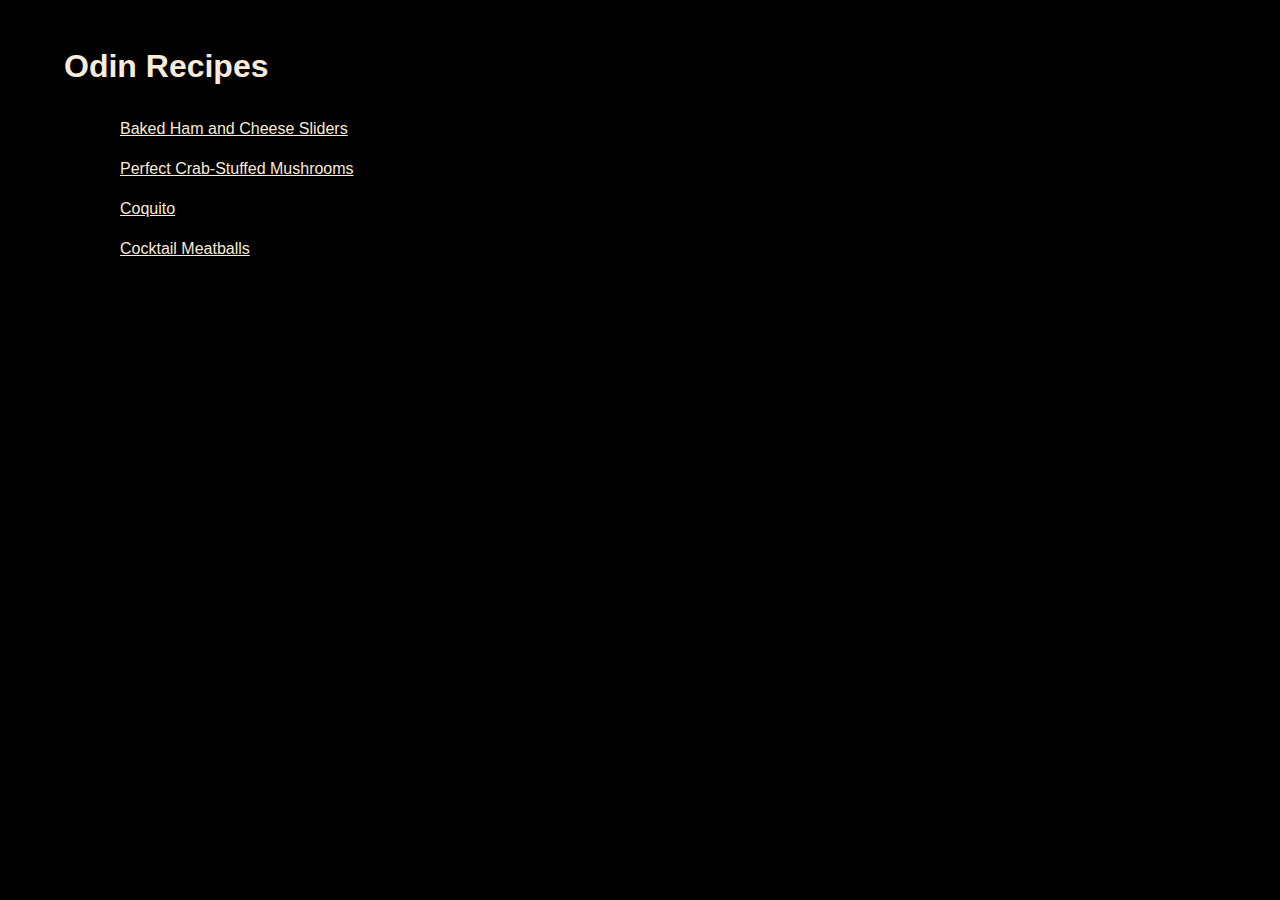
<file: index.html>
<!DOCTYPE html>
<html lang="en">
<head>
    <meta charset="UTF-8">
    <meta name="viewport" content="width=device-width, initial-scale=1.0">
    <title>Odin Recipes</title>
    <link rel="stylesheet" href="style.css">
    <link rel="stylesheet" href="https://code.cdn.mozilla.net/fonts/fira.css">
</head>
<body>
    <h1>Odin Recipes</h1>
    <ul style="list-style-type:none;">
        <li><a href="./recipes/hamCheeseSliders.html">Baked Ham and Cheese Sliders</a></li>
        <li><a href="./recipes/crabMushrooms.html">Perfect Crab-Stuffed Mushrooms</a></li>
        <li><a href="./recipes/coquito.html">Coquito</a></li>
        <li><a href="./recipes/cocktailMeatballs.html">Cocktail Meatballs</a></li>
    </ul>
</body>
</html>
</file>
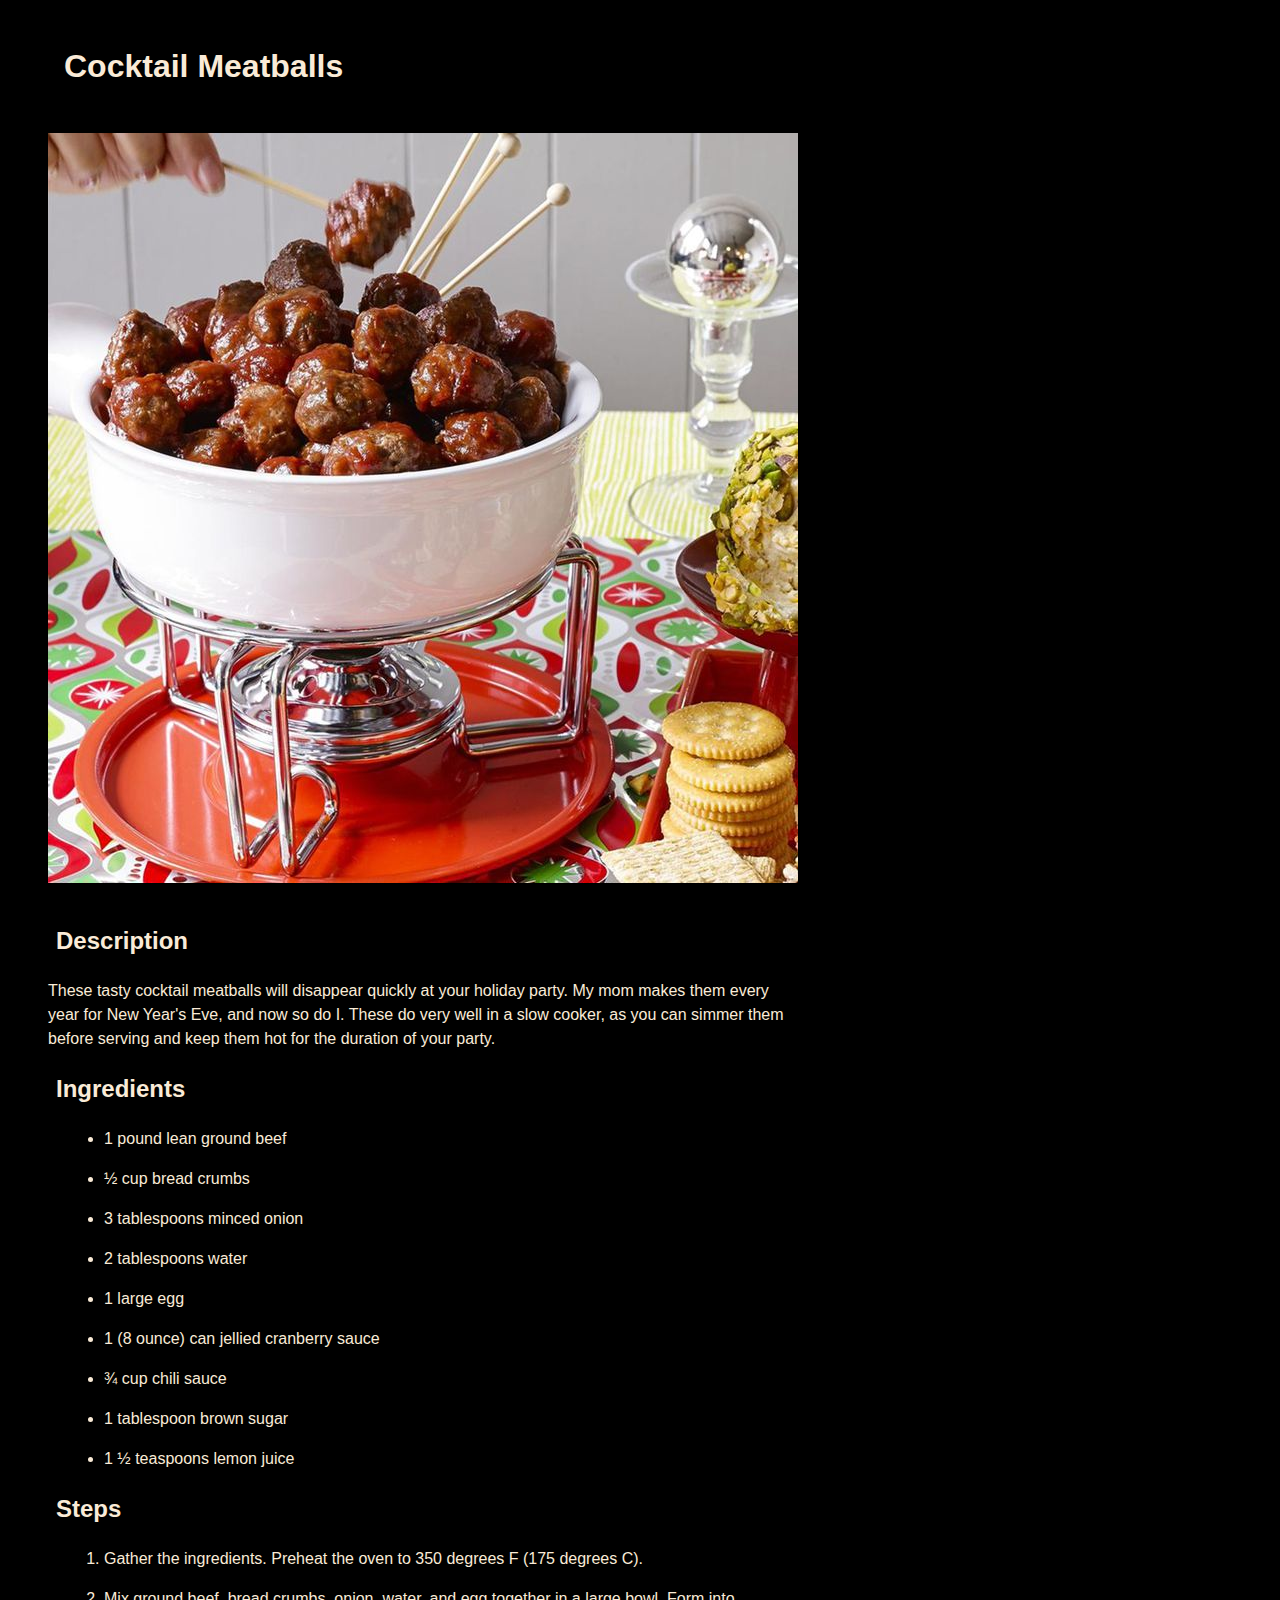
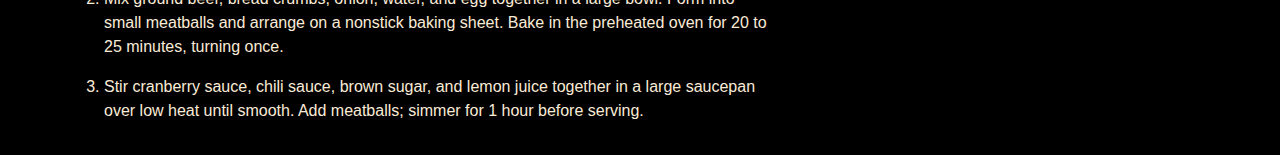
<file: recipes/cocktailMeatballs.html>
<!DOCTYPE html>
<html lang="en">
<head>
    <meta charset="UTF-8">
    <meta name="viewport" content="width=device-width, initial-scale=1.0">
    <title>Cocktail Meatballs</title>
    <link rel="stylesheet" href="../style.css">
    <link rel="stylesheet" href="https://code.cdn.mozilla.net/fonts/fira.css">
</head>
<body>
    <h1>Cocktail Meatballs</h1>
        <img src="./images/cocktailMeatballs.jpg">

    <h2>Description</h2>
        <p>These tasty cocktail meatballs will disappear quickly at your holiday party. My mom makes them every year for New Year's Eve, and now so do I. These do very well in a slow cooker, as you can simmer them before serving and keep them hot for the duration of your party.</p>

    <h2>Ingredients</h2>
        <ul>
            <li>1 pound lean ground beef</li>
            <li>½ cup bread crumbs</li>
            <li>3 tablespoons minced onion</li>
            <li>2 tablespoons water</li>
            <li>1 large egg</li>
            <li>1 (8 ounce) can jellied cranberry sauce</li>
            <li>¾ cup chili sauce</li>
            <li>1 tablespoon brown sugar</li>
            <li>1 ½ teaspoons lemon juice</li>
        </ul>
        
    <h2>Steps</h2>
        <ol>
            <li>Gather the ingredients. Preheat the oven to 350 degrees F (175 degrees C).</li>
            <li>Mix ground beef, bread crumbs, onion, water, and egg together in a large bowl. Form into small meatballs and arrange on a nonstick baking sheet. Bake in the preheated oven for 20 to 25 minutes, turning once.</li>
            <li>Stir cranberry sauce, chili sauce, brown sugar, and lemon juice together in a large saucepan over low heat until smooth. Add meatballs; simmer for 1 hour before serving.</li>
        </ol>
</body>
</html>
</file>
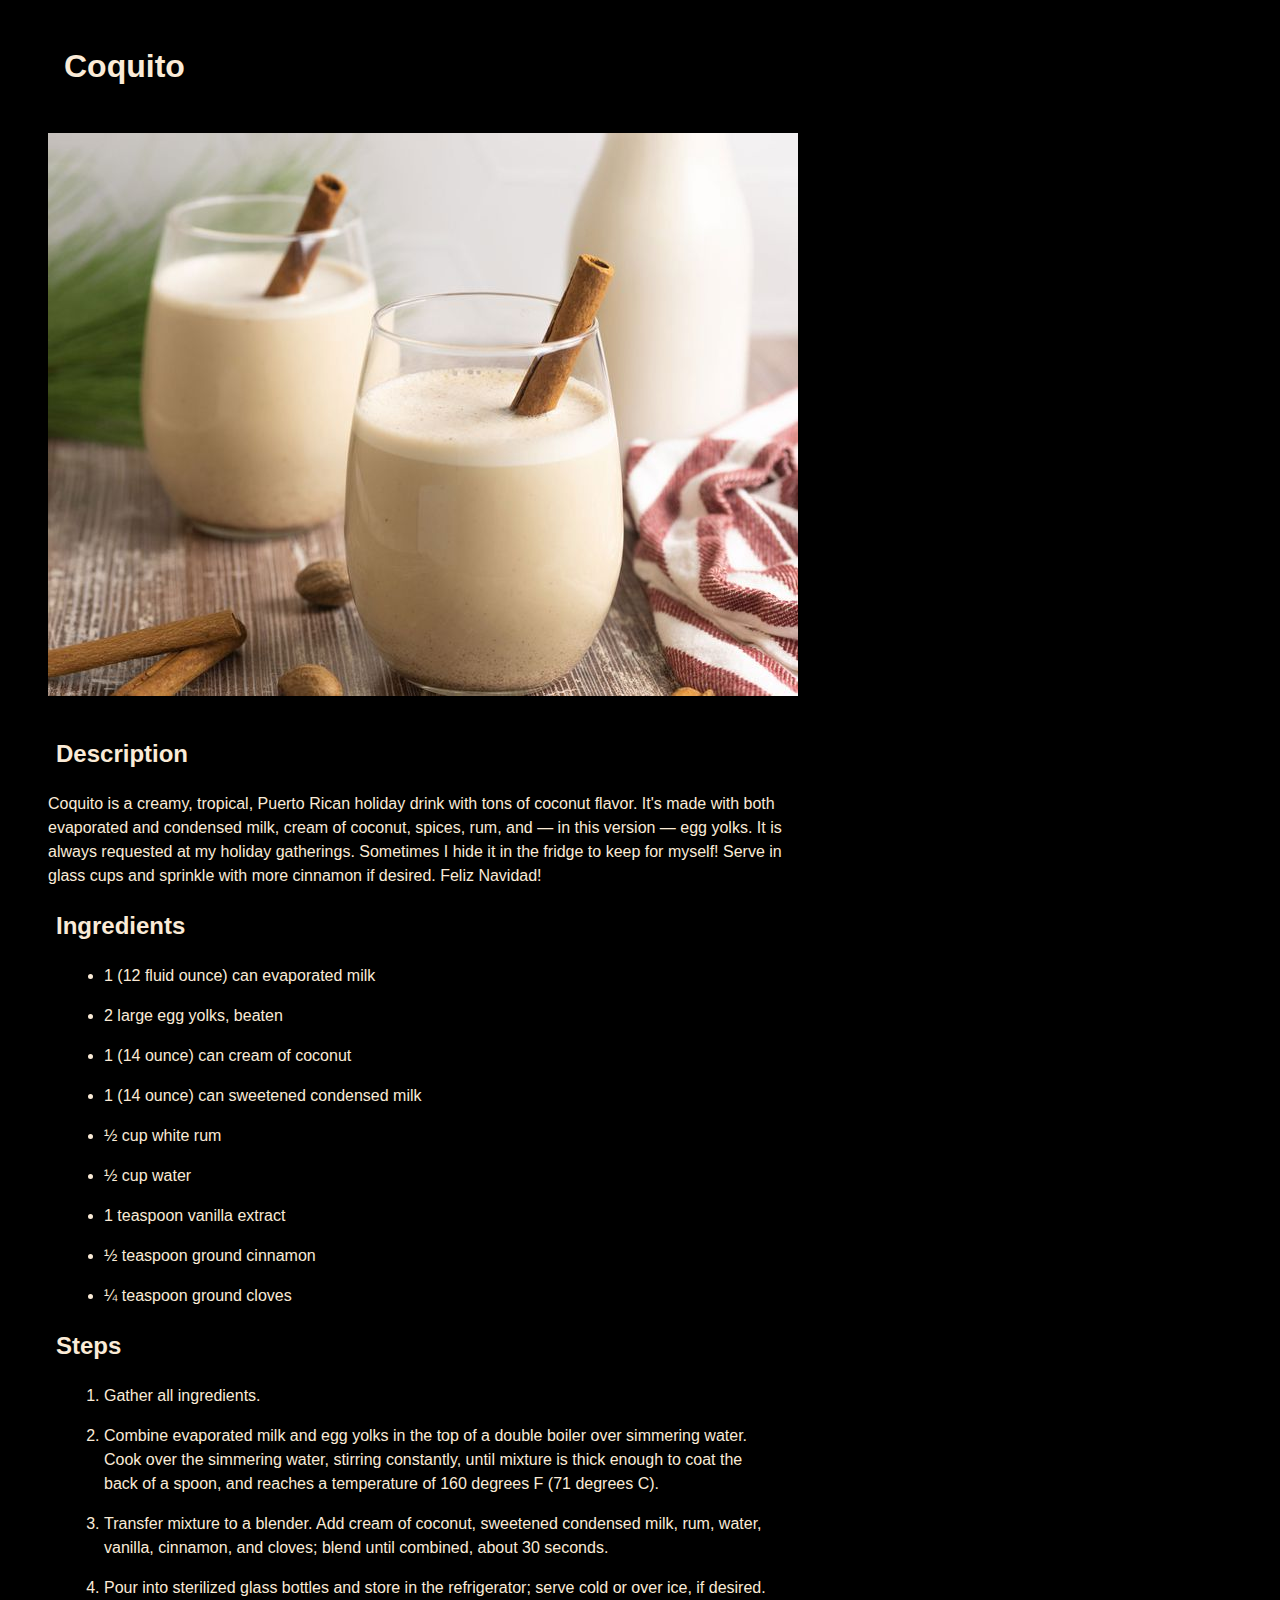
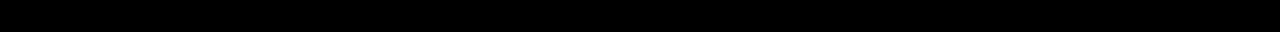
<file: recipes/coquito.html>
<!DOCTYPE html>
<html lang="en">
<head>
    <meta charset="UTF-8">
    <meta name="viewport" content="width=device-width, initial-scale=1.0">
    <title>Coquito</title>
    <link rel="stylesheet" href="../style.css">
    <link rel="stylesheet" href="https://code.cdn.mozilla.net/fonts/fira.css">
</head>
<body>
    <h1>Coquito</h1>
        <img src="./images/coquito.jpg">

    <h2>Description</h2>
        <p>Coquito is a creamy, tropical, Puerto Rican holiday drink with tons of coconut flavor. It's made with both evaporated and condensed milk, cream of coconut, spices, rum, and — in this version — egg yolks. It is always requested at my holiday gatherings. Sometimes I hide it in the fridge to keep for myself! Serve in glass cups and sprinkle with more cinnamon if desired. Feliz Navidad!</p>

    <h2>Ingredients</h2>
        <ul>
            <li>1 (12 fluid ounce) can evaporated milk</li>
            <li>2 large egg yolks, beaten</li>
            <li>1 (14 ounce) can cream of coconut</li>
            <li>1 (14 ounce) can sweetened condensed milk</li>
            <li>½ cup white rum</li>
            <li>½ cup water</li>
            <li>1 teaspoon vanilla extract</li>
            <li>½ teaspoon ground cinnamon</li>
            <li>¼ teaspoon ground cloves</li>
        </ul>

    <h2>Steps</h2>
        <ol>
<li>Gather all ingredients.</li>
            <li>Combine evaporated milk and egg yolks in the top of a double boiler over simmering water. Cook over the simmering water, stirring constantly, until mixture is thick enough to coat the back of a spoon, and reaches a temperature of 160 degrees F (71 degrees C).</li>
            <li>Transfer mixture to a blender. Add cream of coconut, sweetened condensed milk, rum, water, vanilla, cinnamon, and cloves; blend until combined, about 30 seconds.</li>
            <li>Pour into sterilized glass bottles and store in the refrigerator; serve cold or over ice, if desired.</li>
        </ol>
</body>
</html>
</file>
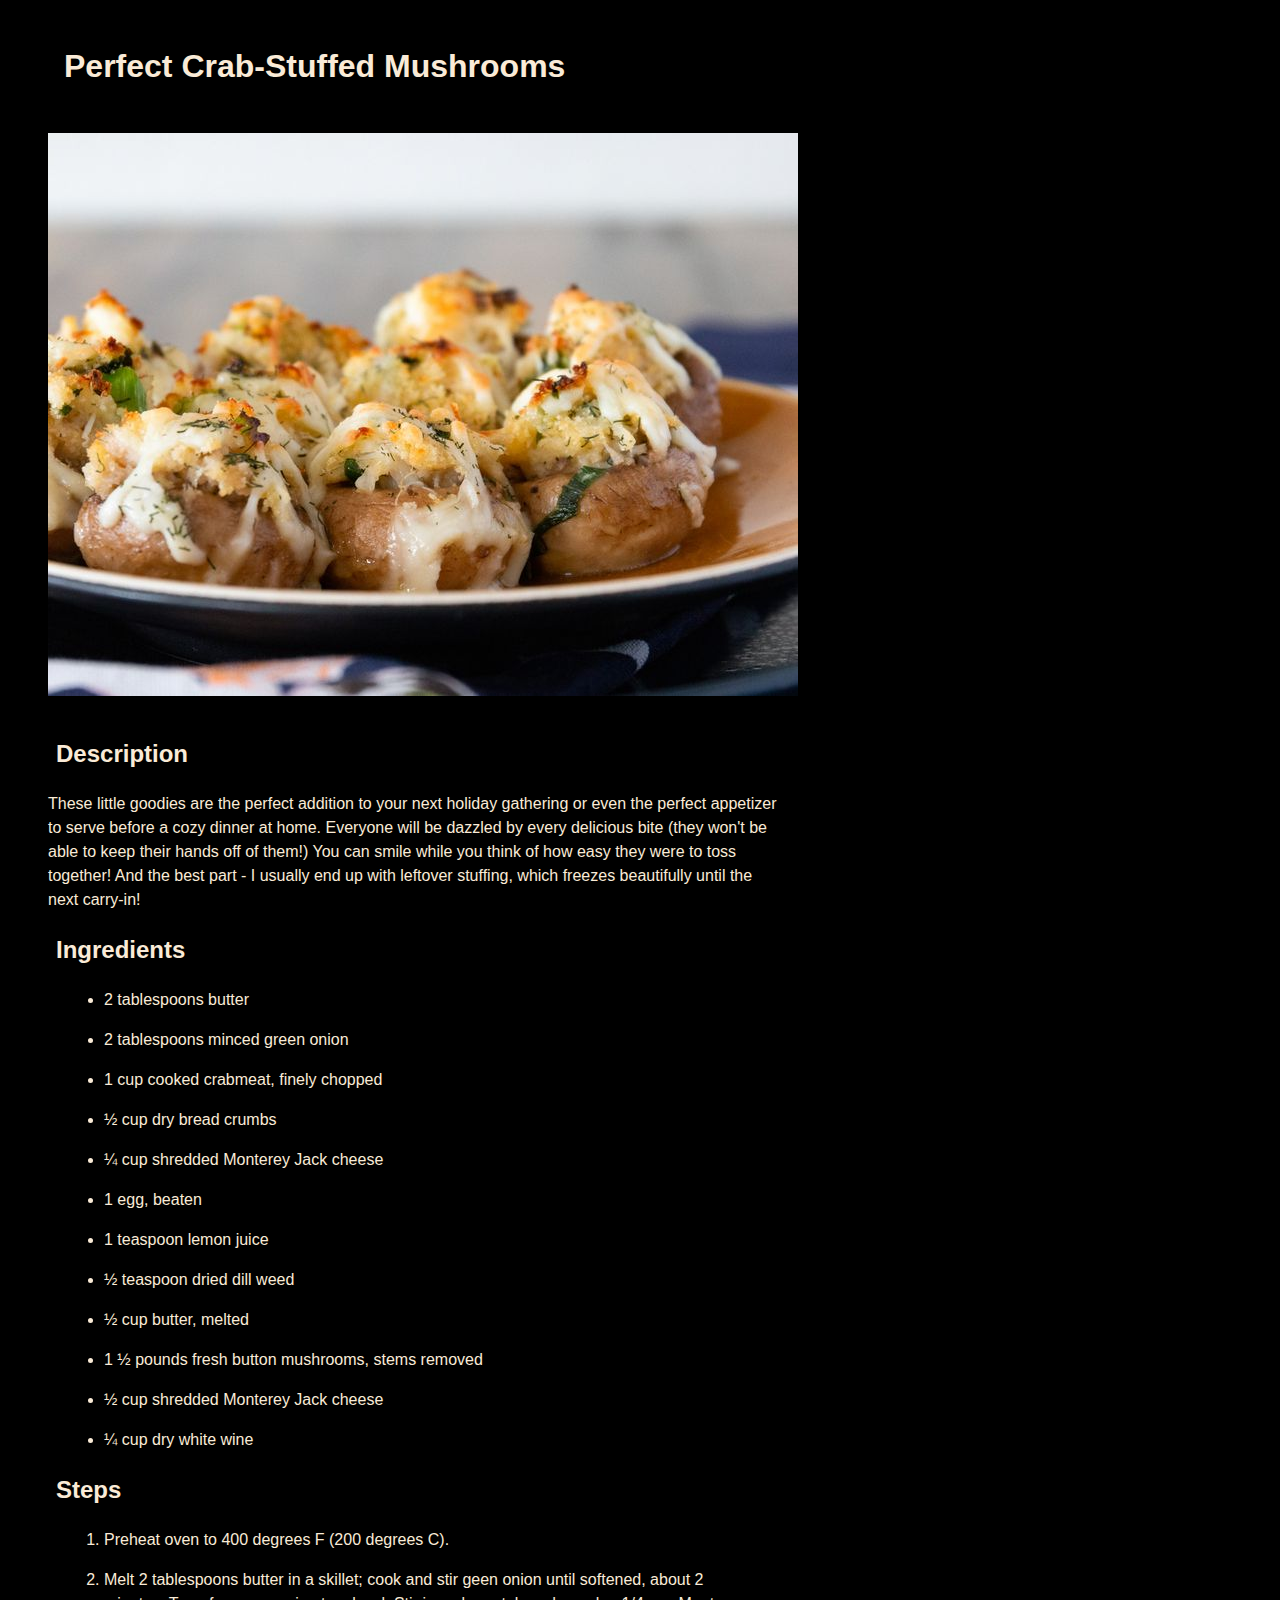
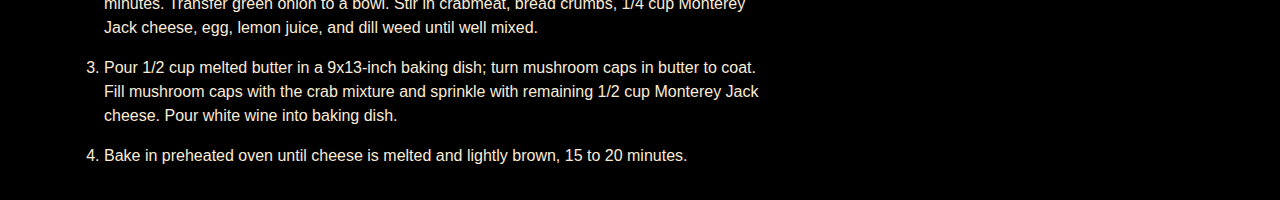
<file: recipes/crabMushrooms.html>
<!DOCTYPE html>
<html lang="en">
<head>
    <meta charset="UTF-8">
    <meta name="viewport" content="width=device-width, initial-scale=1.0">
    <title>Perfect Crab-Stuffed Mushrooms</title>
    <link rel="stylesheet" href="../style.css">
    <link rel="stylesheet" href="https://code.cdn.mozilla.net/fonts/fira.css">
</head>
<body>
    <h1>Perfect Crab-Stuffed Mushrooms</h1>
        <img src="./images/crabMushrooms.jpg">

    <h2>Description</h2>
        <p>These little goodies are the perfect addition to your next holiday gathering or even the perfect appetizer to serve before a cozy dinner at home. Everyone will be dazzled by every delicious bite (they won't be able to keep their hands off of them!) You can smile while you think of how easy they were to toss together! And the best part - I usually end up with leftover stuffing, which freezes beautifully until the next carry-in!</p>

    <h2>Ingredients</h2>
        <ul>
            <li>2 tablespoons butter</li>
            <li>2 tablespoons minced green onion</li>
            <li>1 cup cooked crabmeat, finely chopped</li>
            <li>½ cup dry bread crumbs</li>
            <li>¼ cup shredded Monterey Jack cheese</li>
            <li>1 egg, beaten</li>
            <li>1 teaspoon lemon juice</li>
            <li>½ teaspoon dried dill weed</li>
            <li>½ cup butter, melted</li>
            <li>1 ½ pounds fresh button mushrooms, stems removed</li>
            <li>½ cup shredded Monterey Jack cheese</li>
            <li>¼ cup dry white wine</li>
        </ul>

    <h2>Steps</h2>
        <ol>
            <li>Preheat oven to 400 degrees F (200 degrees C).</li>
            <li>Melt 2 tablespoons butter in a skillet; cook and stir geen onion until softened, about 2 minutes. Transfer green onion to a bowl. Stir in crabmeat, bread crumbs, 1/4 cup Monterey Jack cheese, egg, lemon juice, and dill weed until well mixed.</li>
            <li>Pour 1/2 cup melted butter in a 9x13-inch baking dish; turn mushroom caps in butter to coat. Fill mushroom caps with the crab mixture and sprinkle with remaining 1/2 cup Monterey Jack cheese. Pour white wine into baking dish.</li>
            <li>Bake in preheated oven until cheese is melted and lightly brown, 15 to 20 minutes.</li> 
        </ol>
</body>
</html>
</file>
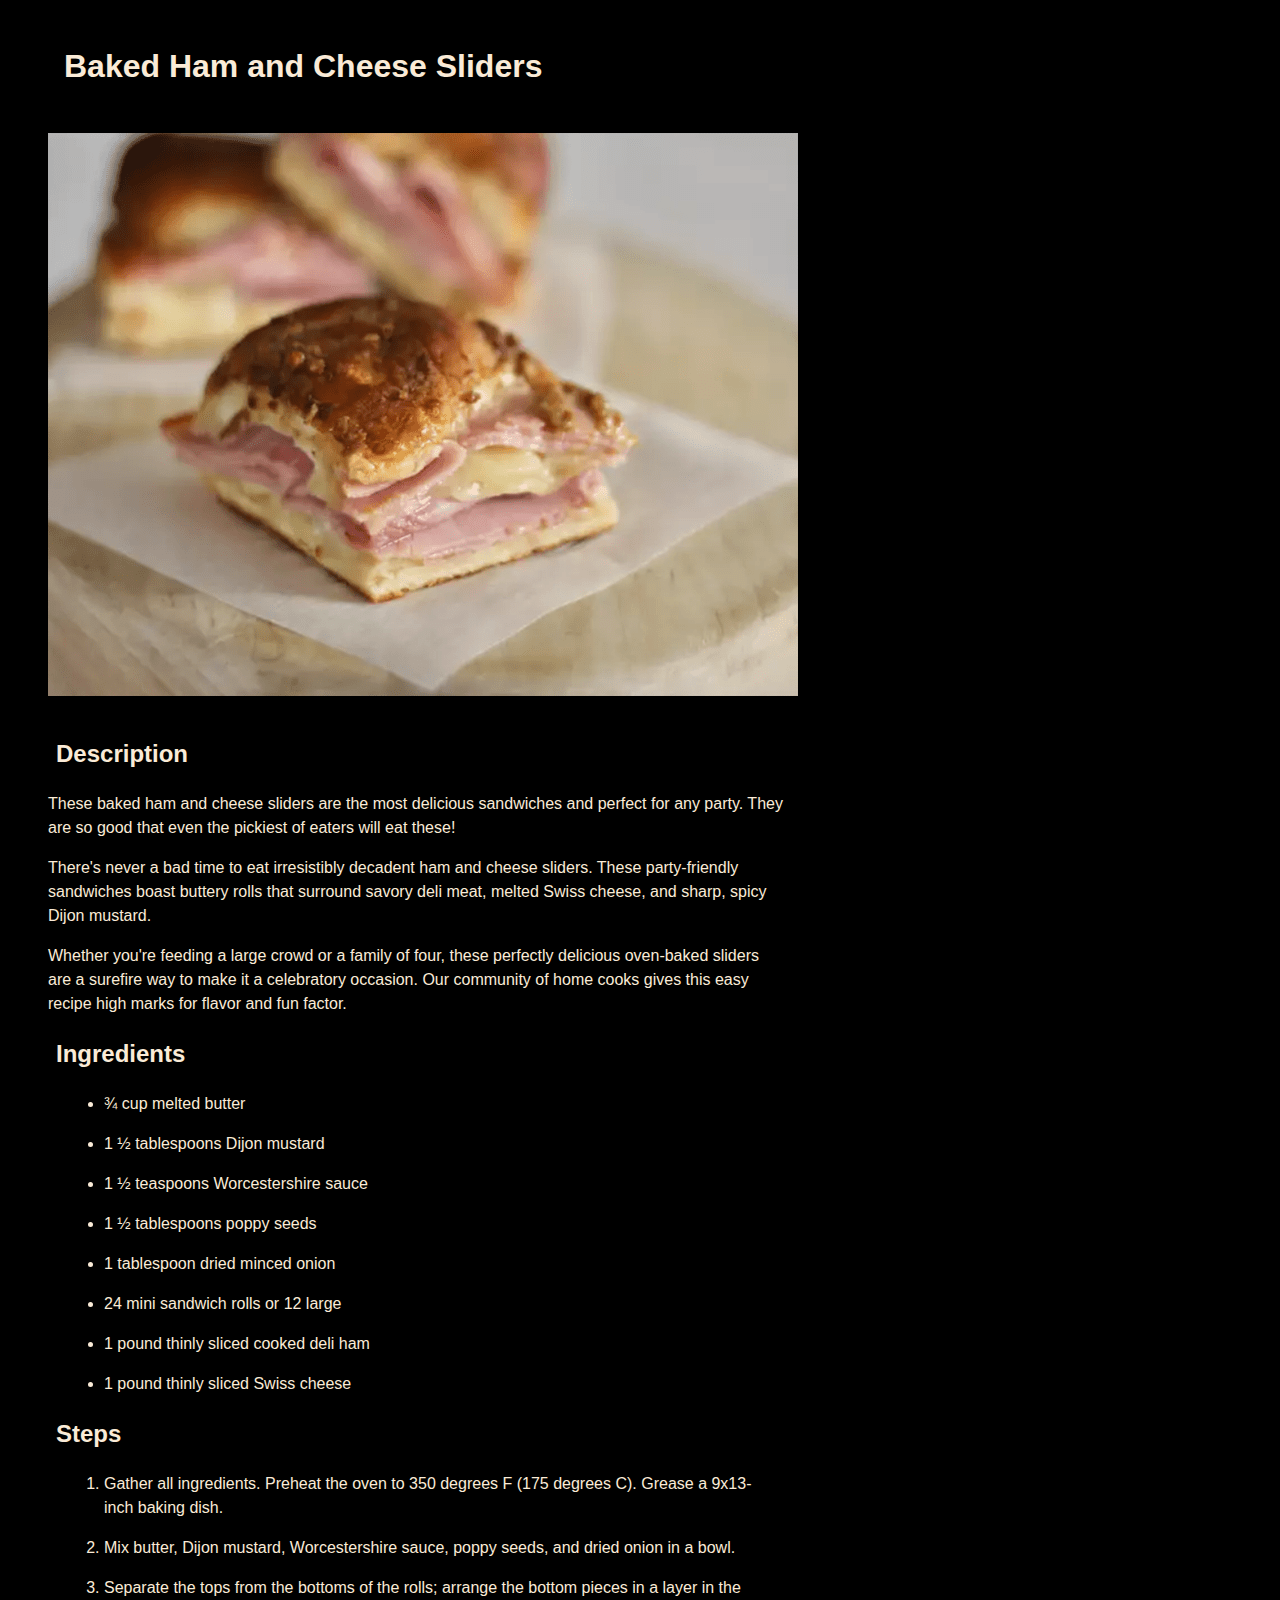
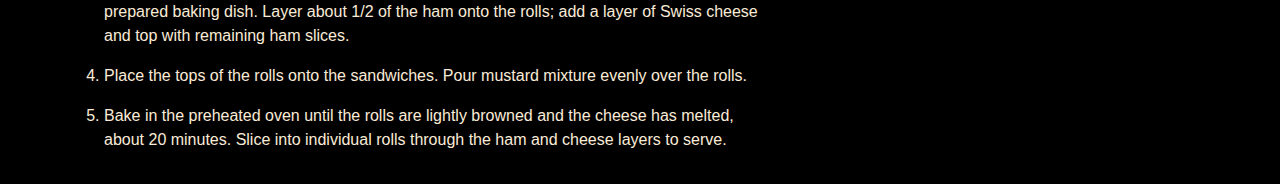
<file: recipes/hamCheeseSliders.html>
<!DOCTYPE html>
<html lang="en">
<head>
    <meta charset="UTF-8">
    <meta name="viewport" content="width=device-width, initial-scale=1.0">
    <title>Baked Ham and Cheese Sliders</title>
    <link rel="stylesheet" href="../style.css">
    <link rel="stylesheet" href="https://code.cdn.mozilla.net/fonts/fira.css">
</head>
<body>
    <h1>Baked Ham and Cheese Sliders</h1>
        <img src="./images/hamCheeseSliders.png">

    <h2>Description</h2>
        <p>These baked ham and cheese sliders are the most delicious sandwiches and perfect for any party. They are so good that even the pickiest of eaters will eat these!</p>
        <p>There's never a bad time to eat irresistibly decadent ham and cheese sliders. These party-friendly sandwiches boast buttery rolls that surround savory deli meat, melted Swiss cheese, and sharp, spicy Dijon mustard.</p>
        <p>Whether you're feeding a large crowd or a family of four, these perfectly delicious oven-baked sliders are a surefire way to make it a celebratory occasion. Our community of home cooks gives this easy recipe high marks for flavor and fun factor.</p>

    <h2>Ingredients</h2>
        <ul>
            <li>¾ cup melted butter</li>
            <li>1 ½ tablespoons Dijon mustard</li>        
            <li>1 ½ teaspoons Worcestershire sauce</li>        
            <li>1 ½ tablespoons poppy seeds</li>        
            <li>1 tablespoon dried minced onion</li>        
            <li>24 mini sandwich rolls or 12 large</li>        
            <li>1 pound thinly sliced cooked deli ham</li>        
            <li>1 pound thinly sliced Swiss cheese</li>
        </ul>

    <h2>Steps</h2>
        <ol>
            <li>Gather all ingredients. Preheat the oven to 350 degrees F (175 degrees C). Grease a 9x13-inch baking dish.</li>
            <li>Mix butter, Dijon mustard, Worcestershire sauce, poppy seeds, and dried onion in a bowl.</li>
            <li>Separate the tops from the bottoms of the rolls; arrange the bottom pieces in a layer in the prepared baking dish. Layer about 1/2 of the ham onto the rolls; add a layer of Swiss cheese and top with remaining ham slices.</li>
            <li>Place the tops of the rolls onto the sandwiches. Pour mustard mixture evenly over the rolls.</li>
            <li>Bake in the preheated oven until the rolls are lightly browned and the cheese has melted, about 20 minutes. Slice into individual rolls through the ham and cheese layers to serve.</li>
        </ol>
</body>
</html>
</file>
<file: style.css>
* {
    background-color: black;
    color:antiquewhite;
    font-family: "Fira Sans", Verdana, Tahoma, sans-serif;
    margin: 1em;
    max-width: 50em;
}

ul, ol, p {
    line-height: 1.5em;
    font-weight: 300;    
}
</file>
